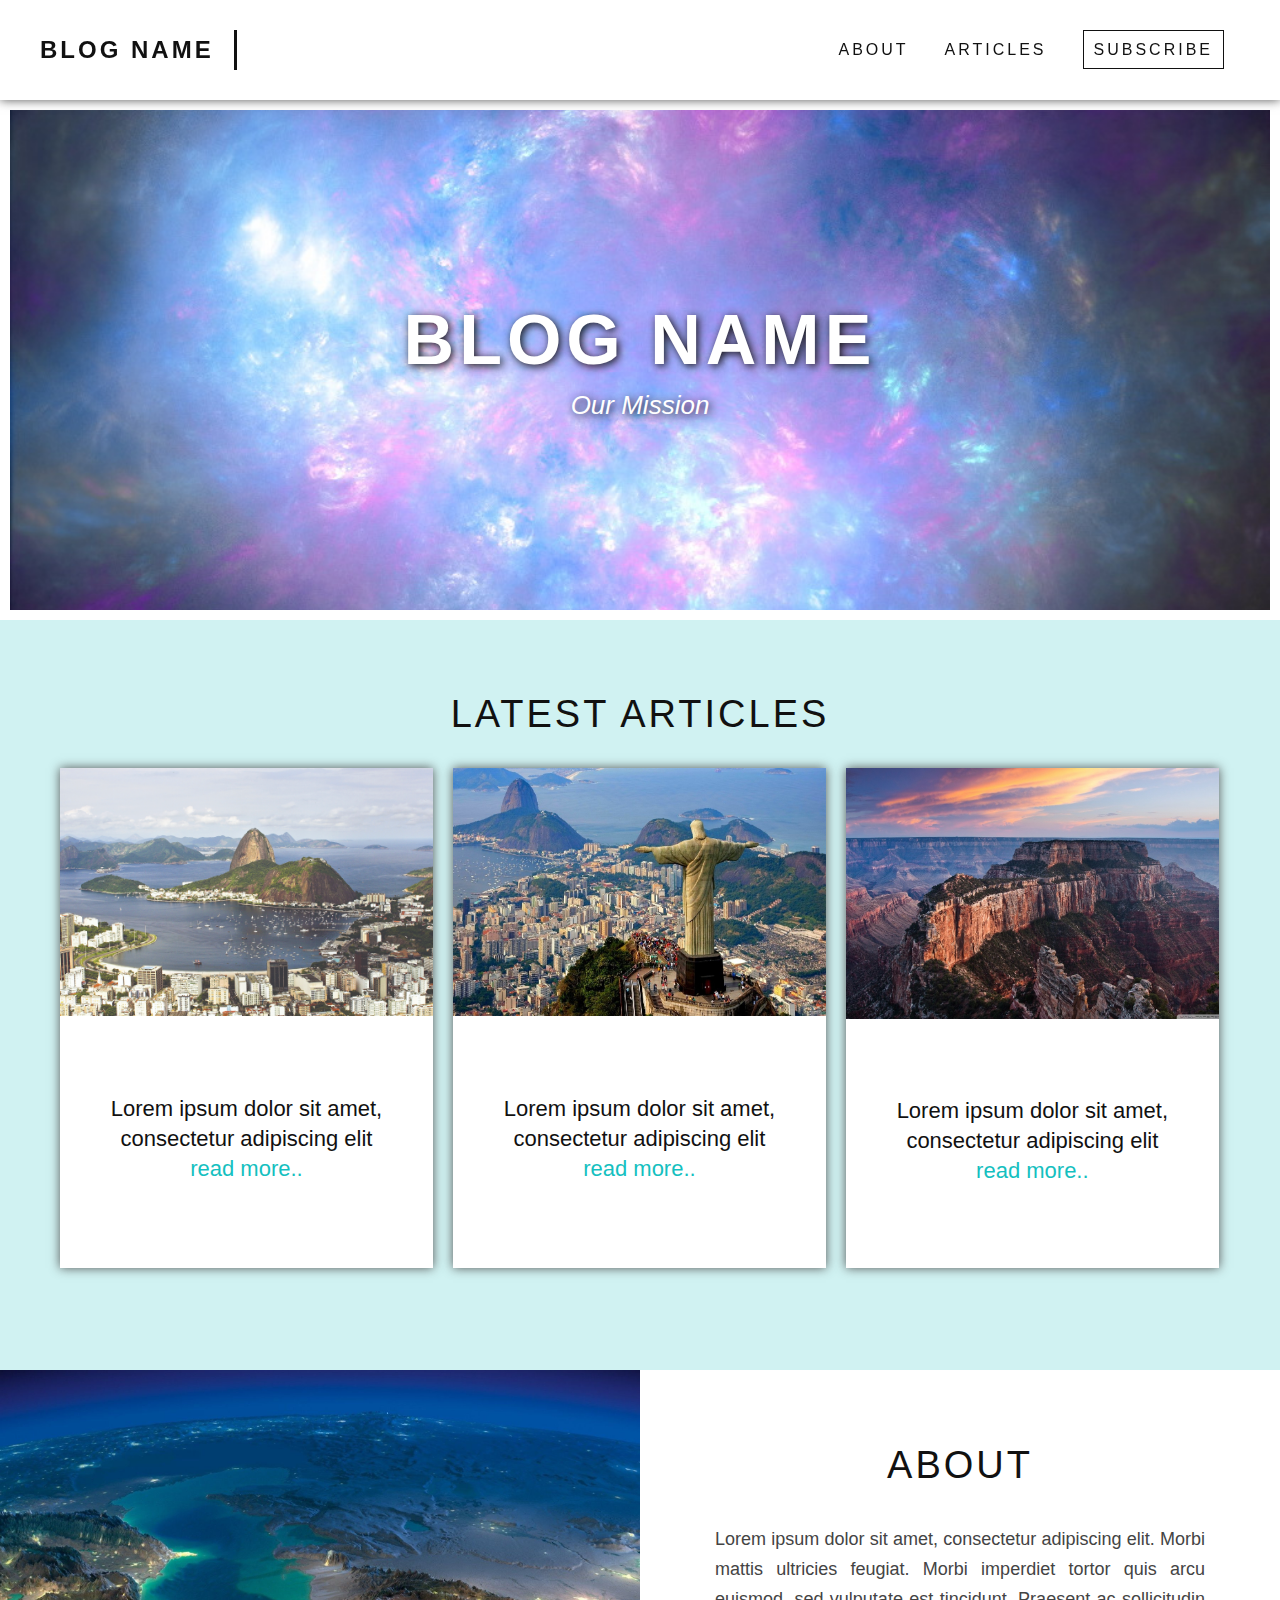
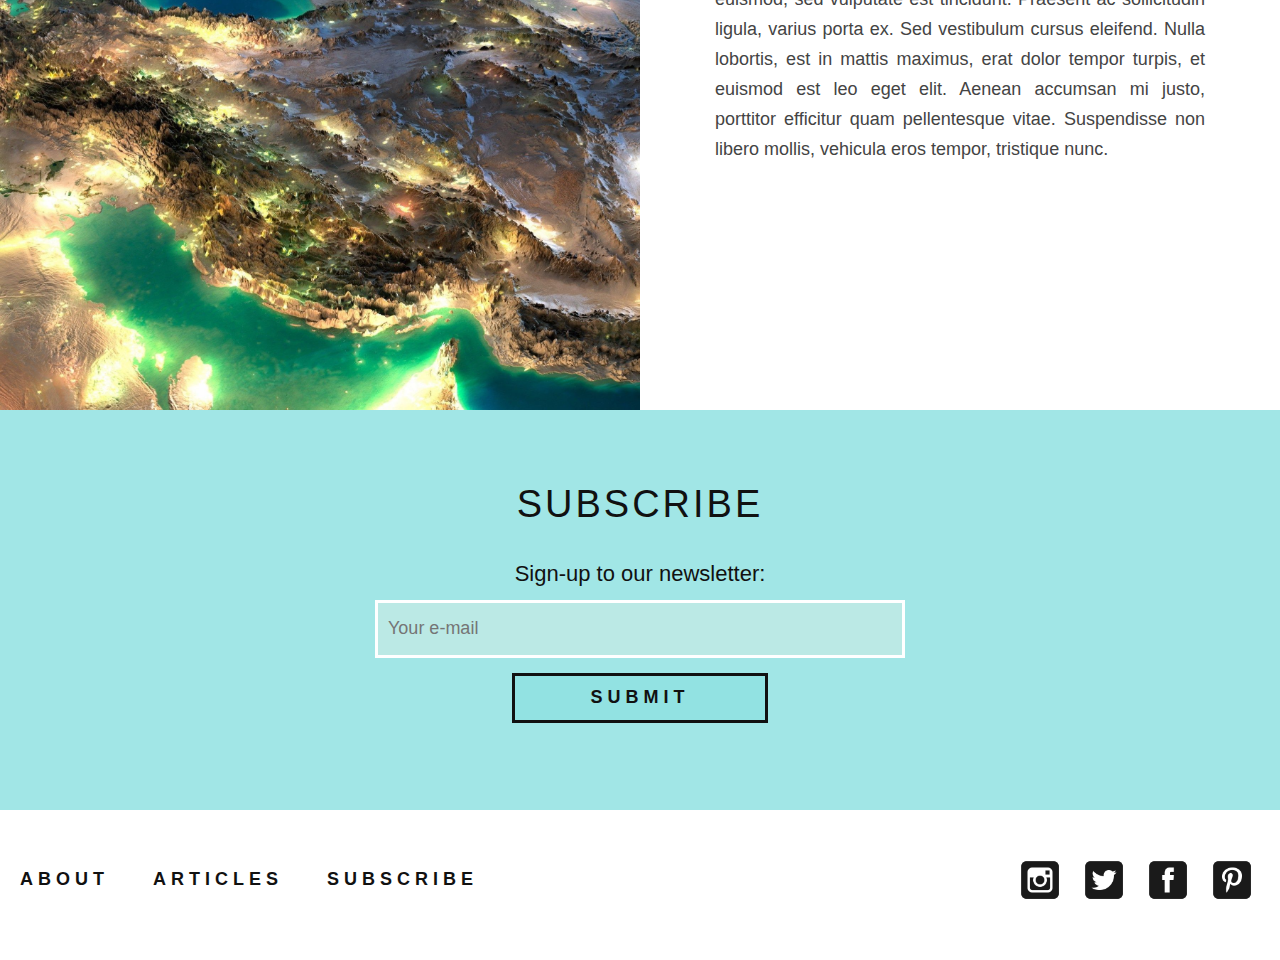
<file: index.html>
<!DOCTYPE html>
<html>
    <head>
        <meta charset="UTF-8">
        <title>Home | www.blog.com</title>
        <meta name="viewport" content="width=device-width,inital-scale=1.0">
        <link rel="stylesheet" type="text/css" href="main.css">
    </head>
    <body>
        <header>
            <a href="index.html" class="header-logo">blog name</a>
            <nav class="navbar">
                <ul>
                    <li><a href="#about">About</a></li>
                    <li><a href="#articles">Articles</a></li>
                    <li><a href="#subscribe" class="subscribe-button">Subscribe</a></li>
                </ul>
            </nav>
        </header>
        <main>
            <section class="index-banner">
                <div class="vertical-center">
                    <h1>blog name</h1>
                    <h2>Our Mission</h2>
                </div>
            </section>
            <section class="index-content" id="articles">
                <h3>Latest Articles</h3>
                <div class="content-box">
                    <img src="images/article1.jpg" alt="Article">
                    <p>Lorem ipsum dolor sit amet, consectetur adipiscing elit<br>
                        <a href="article.html">read more..</a></p>
                </div>
                <div class="content-box">
                    <img src="images/article2.jpg" alt="Article">
                    <p>Lorem ipsum dolor sit amet, consectetur adipiscing elit<br>
                        <a href="article.html">read more..</a></p>
                </div>
                <div class="content-box">
                    <img src="images/article3.jpg" alt="Article">
                    <p>Lorem ipsum dolor sit amet, consectetur adipiscing elit<br>
                        <a href="article.html">read more..</a></p>
                </div>
            </section>
            <section class="index-about" id="about">
                <img src="images/about.jpg" alt="About">
                <div>
                    <h3>About</h3>
                    <p>Lorem ipsum dolor sit amet, consectetur adipiscing elit. Morbi mattis ultricies feugiat. Morbi imperdiet tortor quis arcu euismod, sed vulputate est tincidunt. Praesent ac sollicitudin ligula, varius porta ex. Sed vestibulum cursus eleifend. Nulla lobortis, est in mattis maximus, erat dolor tempor turpis, et euismod est leo eget elit. Aenean accumsan mi justo, porttitor efficitur quam pellentesque vitae. Suspendisse non libero mollis, vehicula eros tempor, tristique nunc.</p>
                </div>
            </section>
            <section class="subscribe" id="subscribe">
                <h3>Subscribe</h3>
                <form action="/action-page.php">
                    <label for="email">Sign-up to our newsletter: </label>
                    <input type="email" id="email" name="email" placeholder="Your e-mail">
                    <input type="submit" value="Submit">
                </form>
            </section>
        </main>
        <footer>
            <ul>
                <li><a href="#about">About</a></li>
                <li><a href="#articles">Articles</a></li>
                <li><a href="#subscribe">Subscribe</a></li>
            </ul>
            <div class="footer-social-media">
                <a href="#">
                    <img src="images/instagram-icon.png" alt="instgaram icon">
                </a>
                <a href="#">
                    <img src="images/twitter-icon.png" alt="twitter icon">
                </a>
                <a href="#">
                    <img src="images/facebook-icon.png" alt="facebook icon">
                </a>
                <a href="#">
                    <img src="images/pinterest-icon.png" alt="pinterest icon">
                </a>
            </div>
        </footer>
    </body>
</html>
</file>
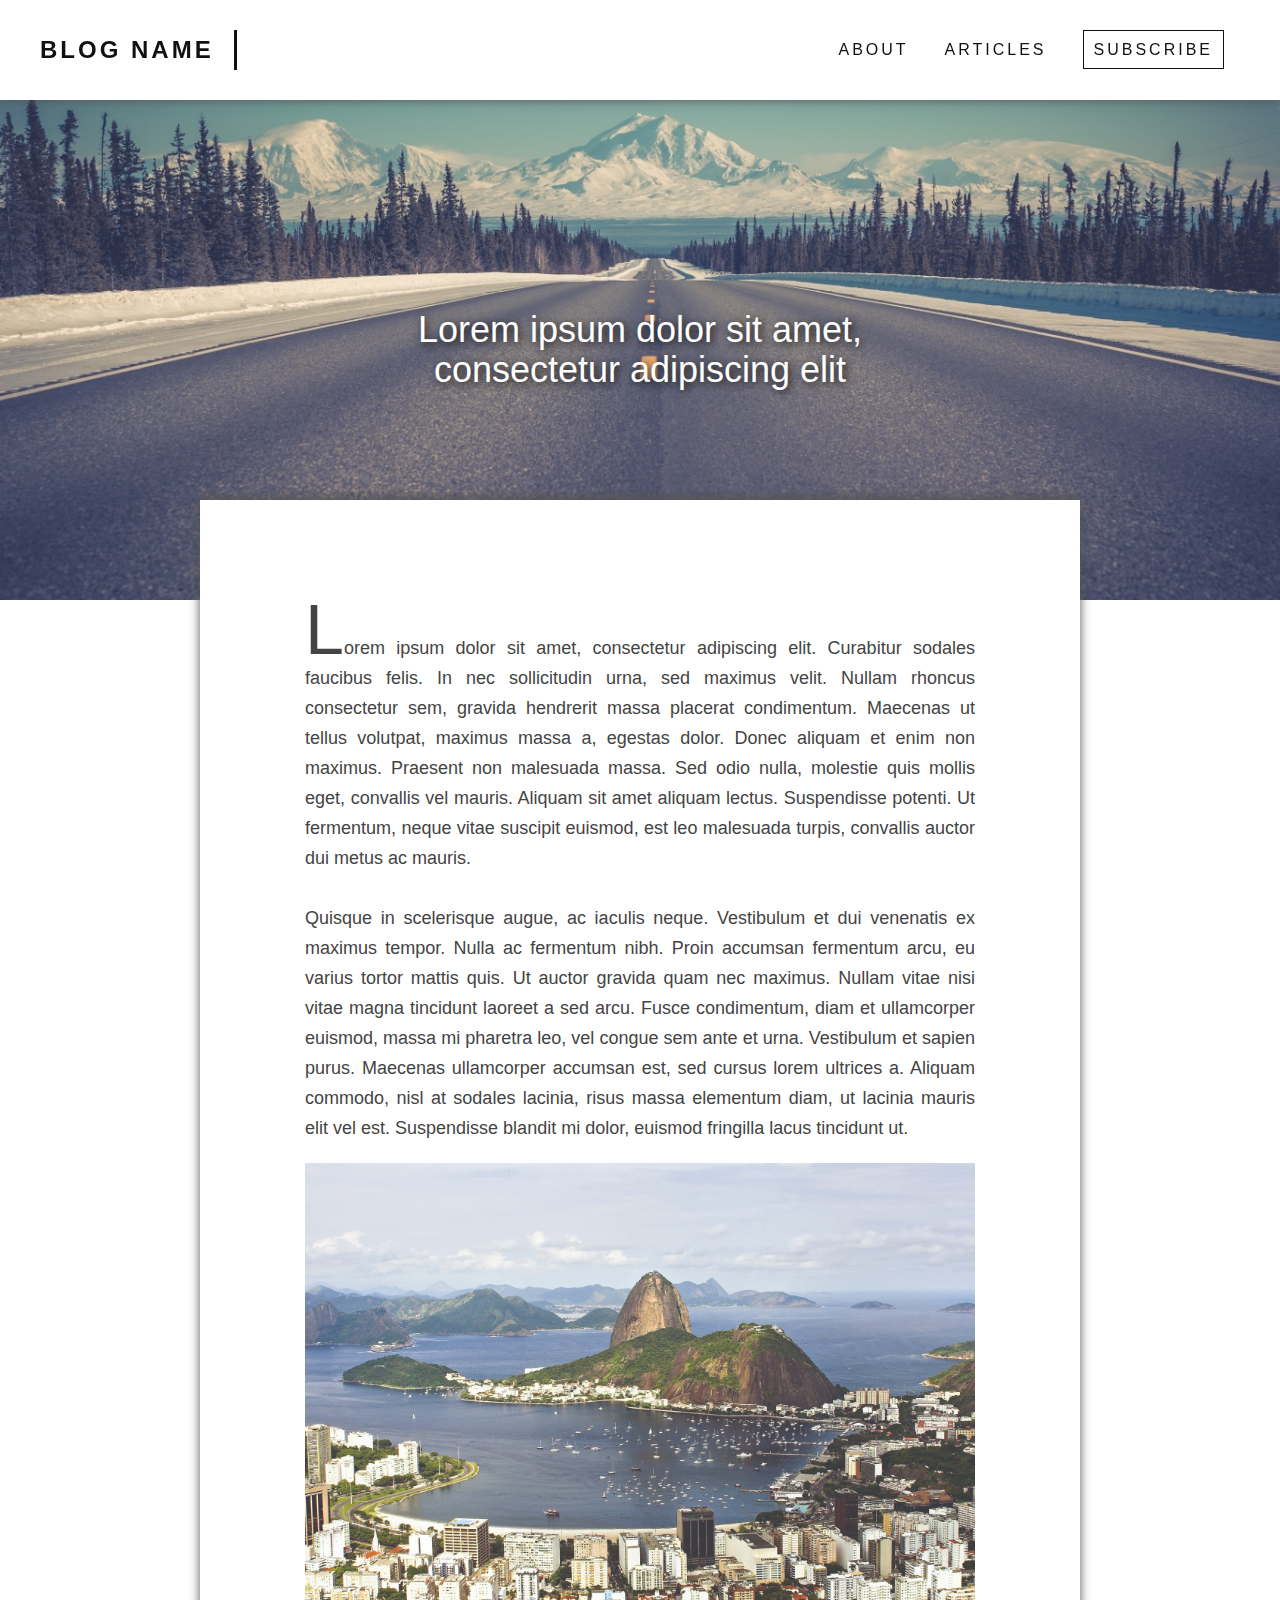
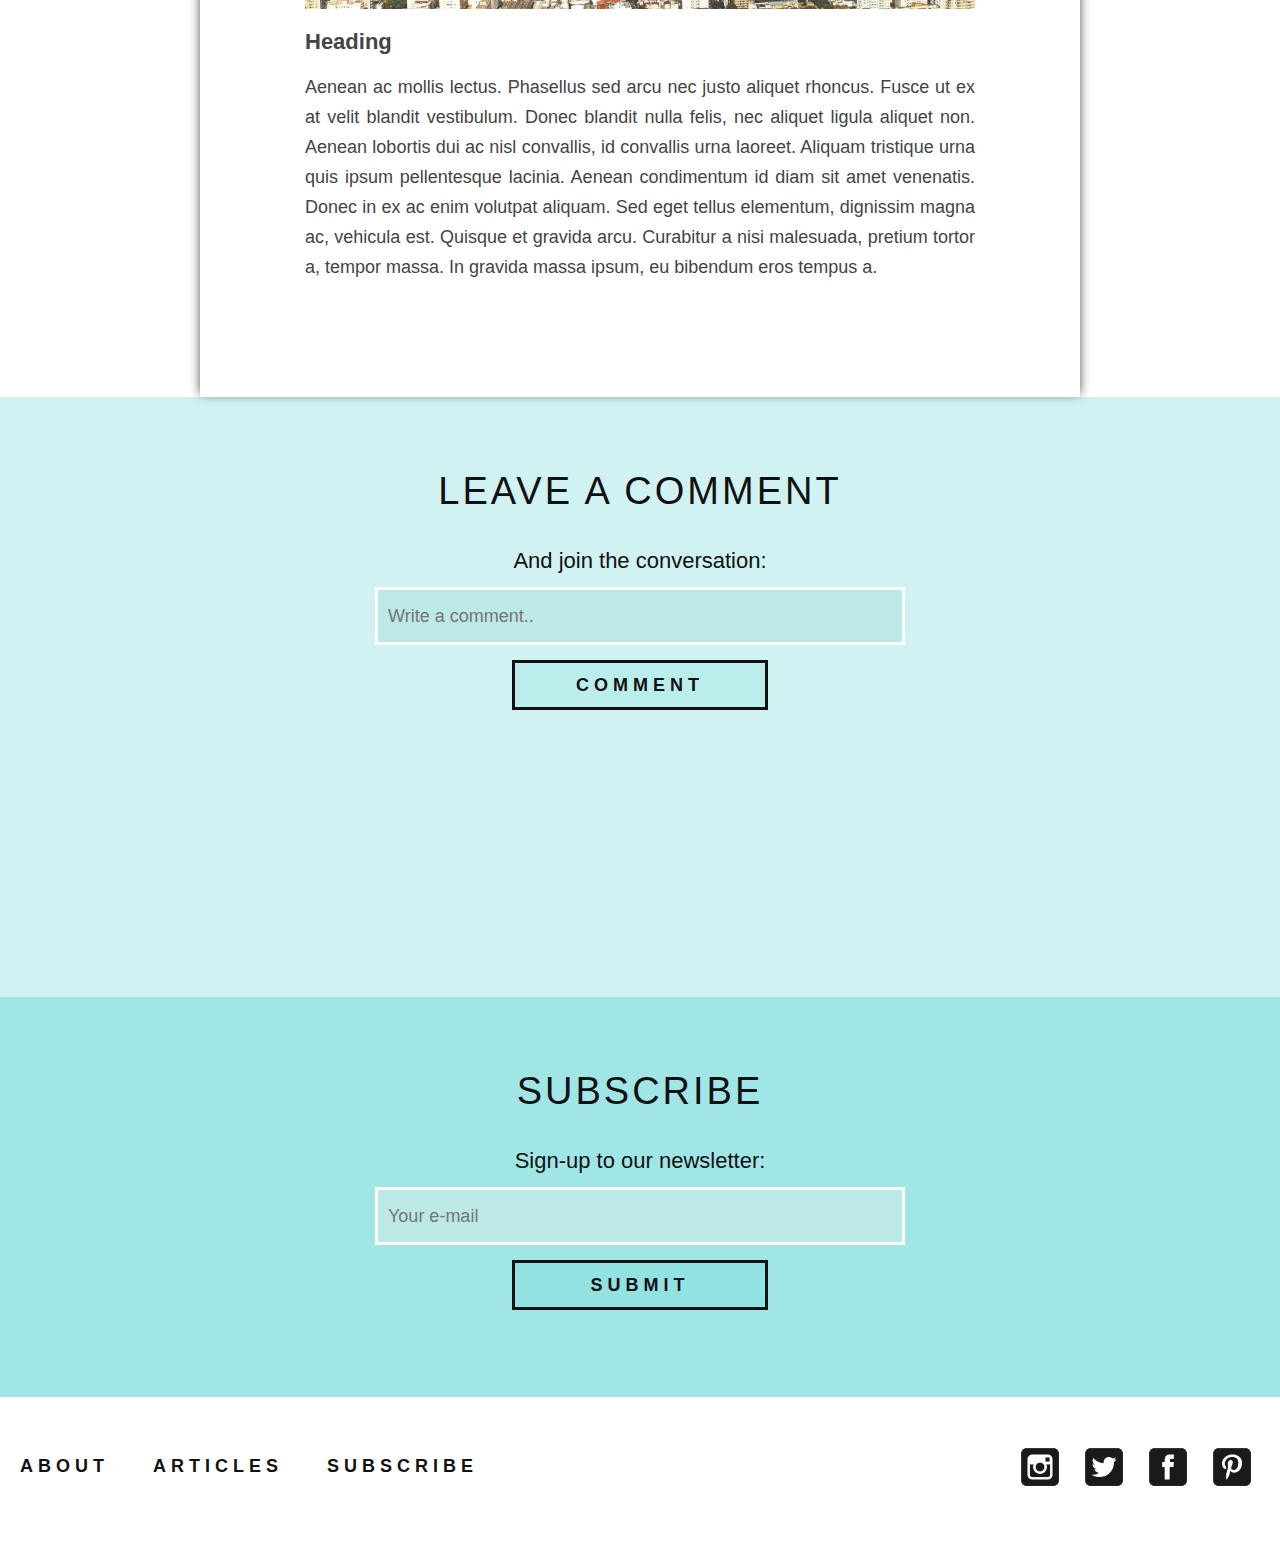
<file: article.html>
<!DOCTYPE html>
<html>
    <head>
        <meta charset="UTF-8">
        <title>Article Name | www.blog.com</title>
        <meta name="viewport" content="width=device-width,inital-scale=1.0">
        <link rel="stylesheet" type="text/css" href="main.css">
    </head>
    <body>
        <header>
            <a href="index.html" class="header-logo">blog name</a>
            <nav class="navbar">
                <ul>
                    <li><a href="index.html#about">About</a></li>
                    <li><a href="index.html#articles">Articles</a></li>
                    <li><a href="#subscribe" class="subscribe-button">Subscribe</a></li>
                </ul>
            </nav>
        </header>
        <main>
            <section class="article-banner">
                <div class="vertical-center">
                    <h2>Lorem ipsum dolor sit amet, consectetur adipiscing elit</h2>
                </div>
            </section>
            <section class="article-content">
                <p>Lorem ipsum dolor sit amet, consectetur adipiscing elit. Curabitur sodales faucibus felis. In nec sollicitudin urna, sed maximus velit. Nullam rhoncus consectetur sem, gravida hendrerit massa placerat condimentum. Maecenas ut tellus volutpat, maximus massa a, egestas dolor. Donec aliquam et enim non maximus. Praesent non malesuada massa. Sed odio nulla, molestie quis mollis eget, convallis vel mauris. Aliquam sit amet aliquam lectus. Suspendisse potenti. Ut fermentum, neque vitae suscipit euismod, est leo malesuada turpis, convallis auctor dui metus ac mauris.</p>
                <p>Quisque in scelerisque augue, ac iaculis neque. Vestibulum et dui venenatis ex maximus tempor. Nulla ac fermentum nibh. Proin accumsan fermentum arcu, eu varius tortor mattis quis. Ut auctor gravida quam nec maximus. Nullam vitae nisi vitae magna tincidunt laoreet a sed arcu. Fusce condimentum, diam et ullamcorper euismod, massa mi pharetra leo, vel congue sem ante et urna. Vestibulum et sapien purus. Maecenas ullamcorper accumsan est, sed cursus lorem ultrices a. Aliquam commodo, nisl at sodales lacinia, risus massa elementum diam, ut lacinia mauris elit vel est. Suspendisse blandit mi dolor, euismod fringilla lacus tincidunt ut.</p>
                <img src="images/article1.jpg" alt="Article 1">
                <h4>Heading</h4>
                <p>Aenean ac mollis lectus. Phasellus sed arcu nec justo aliquet rhoncus. Fusce ut ex at velit blandit vestibulum. Donec blandit nulla felis, nec aliquet ligula aliquet non. Aenean lobortis dui ac nisl convallis, id convallis urna laoreet. Aliquam tristique urna quis ipsum pellentesque lacinia. Aenean condimentum id diam sit amet venenatis. Donec in ex ac enim volutpat aliquam. Sed eget tellus elementum, dignissim magna ac, vehicula est. Quisque et gravida arcu. Curabitur a nisi malesuada, pretium tortor a, tempor massa. In gravida massa ipsum, eu bibendum eros tempus a.</p>
            </section>
            <section class="article-comment">
                <h3>Leave a comment</h3>
                <form action="/action-page.php">
                    <label for="text">And join the conversation: </label>
                    <input type="text" id="text" name="text" placeholder="Write a comment..">
                    <input type="submit" value="Comment">
                </form>
            </section>
            <section class="subscribe" id="subscribe">
                <h3>Subscribe</h3>
                <form action="/action-page.php">
                    <label for="email">Sign-up to our newsletter: </label>
                    <input type="email" id="email" name="email" placeholder="Your e-mail">
                    <input type="submit" value="Submit">
                </form>
            </section>
        </main>
        <footer>
            <ul>
                <li><a href="index.html#about">About</a></li>
                <li><a href="index.html#articles">Articles</a></li>
                <li><a href="#subscribe">Subscribe</a></li>
            </ul>
            <div class="footer-social-media">
                <a href="#">
                    <img src="images/instagram-icon.png" alt="instgaram icon">
                </a>
                <a href="#">
                    <img src="images/twitter-icon.png" alt="twitter icon">
                </a>
                <a href="#">
                    <img src="images/facebook-icon.png" alt="facebook icon">
                </a>
                <a href="#">
                    <img src="images/pinterest-icon.png" alt="pinterest icon">
                </a>
            </div>
        </footer>
    </body>
</html>
</file>
<file: main.css>
/*http://html5doctor.com/html-5-reset-stylesheet/*/

html, body, div, span, object, iframe,
h1, h2, h3, h4, h5, h6, p, blockquote, pre,
abbr, address, cite, code,
del, dfn, em, img, ins, kbd, q, samp,
small, strong, sub, sup, var,
b, i,
dl, dt, dd, ol, ul, li,
fieldset, form, label, legend,
table, caption, tbody, tfoot, thead, tr, th, td,
article, aside, canvas, details, figcaption, figure, 
footer, header, hgroup, menu, nav, section, summary,
time, mark, audio, video {
    margin:0;
    padding:0;
    border:0;
    outline:0;
    font-size:100%;
    vertical-align:baseline;
    background:transparent;
}

body {
    line-height:1;
}

article,aside,details,figcaption,figure,
footer,header,hgroup,menu,nav,section { 
    display:block;
}

nav ul {
    list-style:none;
}

blockquote, q {
    quotes:none;
}

blockquote:before, blockquote:after,
q:before, q:after {
    content:'';
    content:none;
}

a {
    margin:0;
    padding:0;
    font-size:100%;
    vertical-align:baseline;
    background:transparent;
}

/* change colours to suit your needs */
ins {
    background-color:#ff9;
    color:#000;
    text-decoration:none;
}

/* change colours to suit your needs */
mark {
    background-color:#ff9;
    color:#000; 
    font-style:italic;
    font-weight:bold;
}

del {
    text-decoration: line-through;
}

abbr[title], dfn[title] {
    border-bottom:1px dotted;
    cursor:help;
}

table {
    border-collapse:collapse;
    border-spacing:0;
}

/* change border colour to suit your needs */
hr {
    display:block;
    height:1px;
    border:0;   
    border-top:1px solid #cccccc;
    margin:1em 0;
    padding:0;
}

input, select {
    vertical-align:middle;
}




/*MY CODE*/

* {
    text-decoration: none;
}

main {
    padding-top: 100px;
}

header {
    position: fixed;
    top: 0;
    right: 0;
    left: 0;
    background-color: #fff;
    width: 100%;
    height: 100px;
    box-shadow: 0 0 10px 0px #555;
}

header .header-logo {
    font-family: 'Segoe UI', Tahoma, Geneva, Verdana, sans-serif;
    font-size: 24px;
    font-weight: 900;
    letter-spacing: 3px;
    color: #111;
    text-transform: uppercase;
    display: block;
    margin: 0 auto;
    text-align: center;
    padding: 20px 0;
}

header nav ul {
    display: block;
    margin: 0 auto;
    width: fit-content;
}

header nav ul li {
    display: inline-block;
    list-style: none;
    padding: 0 16px;
}

header nav ul li a {
    font-family: 'Segoe UI', Tahoma, Geneva, Verdana, sans-serif;
    font-size: 16px;
    letter-spacing: 2px;
    color: #111;
    text-transform: uppercase;
}


@media only screen and (min-width: 1000px) {
    header .header-logo {
        margin: 30px 0;
        text-align: left;
        line-height: 40px;
        padding: 0 20px 0 40px;
        border-right: 3px solid #111;
        float: left;
    }

    header nav ul {
        margin: 20px 40px;
        float: right;
    }

    header nav ul li a {
        line-height: 60px;
        letter-spacing: 3px;
    }

    header .subscribe-button {
        border: 1px solid #111;
        padding: 10px;
    }

    header .subscribe-button:hover {
        background-color: #111;
        color: white;
    }
}

/*INDEX PAGE*/

.index-banner {
    border: 10px solid white;
    width: calc(100% - 20px);
    height: calc(100vh - 100px);
    background-image: url('images/index-banner.jpg');
    background-repeat: no-repeat;
    background-position: center;
    background-size: cover;
    display: table;
}

.vertical-center {
    display: table-cell;
    vertical-align: middle;
}

.index-banner h1 {
    font-family: 'Segoe UI', Tahoma, Geneva, Verdana, sans-serif;
    font-size: 50px;
    font-weight: 600;
    line-height: 70px;
    letter-spacing: 5px;
    color: #fff;
    text-transform: uppercase;
    text-align: center;
    text-shadow: 2px 2px 8px #111;
}

.index-banner h2 {
    font-family: 'Segoe UI', Tahoma, Geneva, Verdana, sans-serif;
    font-size: 26px;
    font-weight: 100;
    font-style: italic;
    line-height: 40px;
    color: #fff;
    text-align: center;
    text-shadow: 2px 2px 8px #111;
}

@media only screen and (min-width: 1000px) {
    .index-banner {
        height: 500px;
    }

    .index-banner h1 {
        font-size: 70px;
        line-height: 90px;
    }
}

.index-content {
    padding: 50px 0;
    width: 100%;
    min-height: 1370px;
    background-color: rgba(20, 192, 192, 0.2);
}

h3 {
    font-family: 'Segoe UI', Tahoma, Geneva, Verdana, sans-serif;
    font-size: 38px;
    font-weight: 400;
    letter-spacing: 3px;
    color: #111;
    text-align: center;
    text-transform: uppercase;
    padding: 25px 10px;
}

.content-box {
    margin: 20px 20px 10px;
    width: calc(100% - 40px);
    min-height: 400px;
    background-color: white;
    box-shadow: 0 0 10px 0px #555;
}

.content-box img {
    width: 100%;
}

.content-box p {
    font-family: 'Segoe UI', Tahoma, Geneva, Verdana, sans-serif;
    font-size: 22px;
    line-height: 30px;
    color: #111;
    text-align: center;
    padding: 20% 30px;
}

.content-box a {
    color:rgb(20, 192, 192);
}

.content-box a:hover, .content-box a:active {
    text-decoration: underline;
}

@media only screen and (min-width: 1000px) {
    .index-content {
        padding: 50px;
        width: calc(100% - 100px);
        min-height: 650px;
    }

    .content-box {
        margin: 10px;
        width: calc(33.3% - 20px);
        float: left;
        min-height: 500px;
    }

    .content-box:hover {
        margin-top: -3px;
        box-shadow: 0 0 10px 0px #111;
    }

    .content-box p {
        padding: 20% 40px;
    }
}

.index-about {
    background-color: white;
}

.index-about img {
    width: 100%;
}

.index-about div {
    padding: 50px 0;
}

.index-about p {
    font-family: 'Segoe UI', Tahoma, Geneva, Verdana, sans-serif;
    font-size: 18px;
    line-height: 30px;
    color: #444;
    text-align: justify;
    padding: 15px;
}

@media only screen and (min-width: 1000px) {
    .index-about {
        overflow: hidden;
    }

    .index-about img {
        width: 50%;
        float: left;
    }

    .index-about div {
        width: calc(50% - 120px);
        float: right;
        padding: 4% 60px;
    }
}

@media only screen and (min-width: 1300px) {
    .index-about div {
        width: calc(50% - 160px);
        padding: 10% 80px;
    }
}

/*ARTICLE PAGE*/

.article-banner {
    width: 100%;
    height: calc(100vh - 100px);
    background-image: url('images/article-banner.jpg');
    background-repeat: no-repeat;
    background-position: center;
    background-size: cover;
    display: table;
}

.article-banner h2 {
    font-family: 'Segoe UI', Tahoma, Geneva, Verdana, sans-serif;
    font-size: 36px;
    font-weight: 400;
    line-height: 40px;
    color: #fff;
    text-align: center;
    text-shadow: 2px 2px 8px #111;
    padding: 0 15px;
}

@media only screen and (min-width: 1000px) {
    .article-banner {
        height: 500px;
        position: absolute;
        left: 0;
        top: 100px;
        z-index: -1;
    }

    .article-banner h2 {
        width: 600px;
        margin: 0 auto;
    }
}

.article-content {
    padding: 40px 10px;
    background-color: white;
    box-shadow: 0 -3px 10px 0px #555;
}

.article-content p {
    font-family: 'Segoe UI', Tahoma, Geneva, Verdana, sans-serif;
    font-size: 18px;
    line-height: 30px;
    color: #444;
    text-align: justify;
    padding: 15px 5px;
}

.article-content p:first-child::first-letter {
    font-size: 70px;
}

.article-content img {
    margin: 5px;
    width: calc(100% - 10px);
}

.article-content h4 {
    font-family: 'Segoe UI', Tahoma, Geneva, Verdana, sans-serif;
    font-size: 22px;
    line-height: 30px;
    color: #444;
    padding: 10px 5px 0;
}

@media only screen and (min-width: 1000px) {
    .article-content {
        margin: 400px 200px 0;
        padding: 100px;
    }
}

.article-comment {
    width: 100%;
    height: 500px;
    padding: 50px 0;
    background-color: rgba(20, 192, 192, 0.2);
}

.subscribe {
    width: 100%;
    height: 300px;
    padding: 50px 0;
    background-color: rgba(20, 192, 192, 0.4);
}

label {
    display: block;
    font-family: 'Segoe UI', Tahoma, Geneva, Verdana, sans-serif;
    font-size: 22px;
    color: #111;
    text-align: center;
    margin: 15px;
}

input[type="text"], input[type="email"] {
    display: block;
    margin: 15px;
    padding-left: 10px;
    width: calc(100% - 50px);
    height: 50px;
    border: 3px solid white;
    background-color: rgb(187, 233, 229);
    font-family: 'Segoe UI', Tahoma, Geneva, Verdana, sans-serif;
    font-size: 18px;
    color: #333;
}

input[type="submit"] {
    display: block;
    margin: 15px;
    padding: 10px 0;
    width: calc(100% - 30px);
    height: 50px;
    border: 3px solid #111;
    background-color: rgba(20, 192, 192, 0.1);
    font-family: 'Segoe UI', Tahoma, Geneva, Verdana, sans-serif;
    font-size: 18px;
    font-weight: bold;
    letter-spacing: 5px;
    text-align: center;
    text-transform: uppercase;
    color: #111;
}

input[type="submit"]:hover, input[type="submit"]:active {
    background-color: #111;
    color: white;
}

@media only screen and (min-width: 1000px) {    
    input[type="text"], input[type="email"] {
        width: 40%;
        margin: 15px auto;
    }

    input[type="submit"] {
        width: 20%;
        margin: 15px auto;
    }
}

/*FOOTER*/

footer {
    width: 100%;
    height: 270px;
    margin: 40px 0;
    background-color: white;
}

footer ul {
    display: block;
    margin: 20px;
    width: calc(100% - 40px);
}

footer ul li {
    display: block;
    text-align: center;
    list-style: none;
    padding: 20px;
}

footer ul li a {
    font-family: 'Segoe UI', Tahoma, Geneva, Verdana, sans-serif;
    font-size: 18px;
    font-weight: bold;
    letter-spacing: 5px;
    text-align: center;
    text-transform: uppercase;
    color: #111;
}

.footer-social-media {
    width: 270px;
    margin: 0 auto;
}

.footer-social-media img {
    margin: 10px;
    height: 40px;
}

@media only screen and (min-width: 1000px) {
    footer {
        height: 70px;
    }

    footer ul {
        width: calc(100% - 270px);
        float: left;
        margin: 0;
    }
    
    footer ul li {
        display: inline-block;
    }
    
    .footer-social-media {
        width: 270px;
        float: right;
    }
}
</file>
